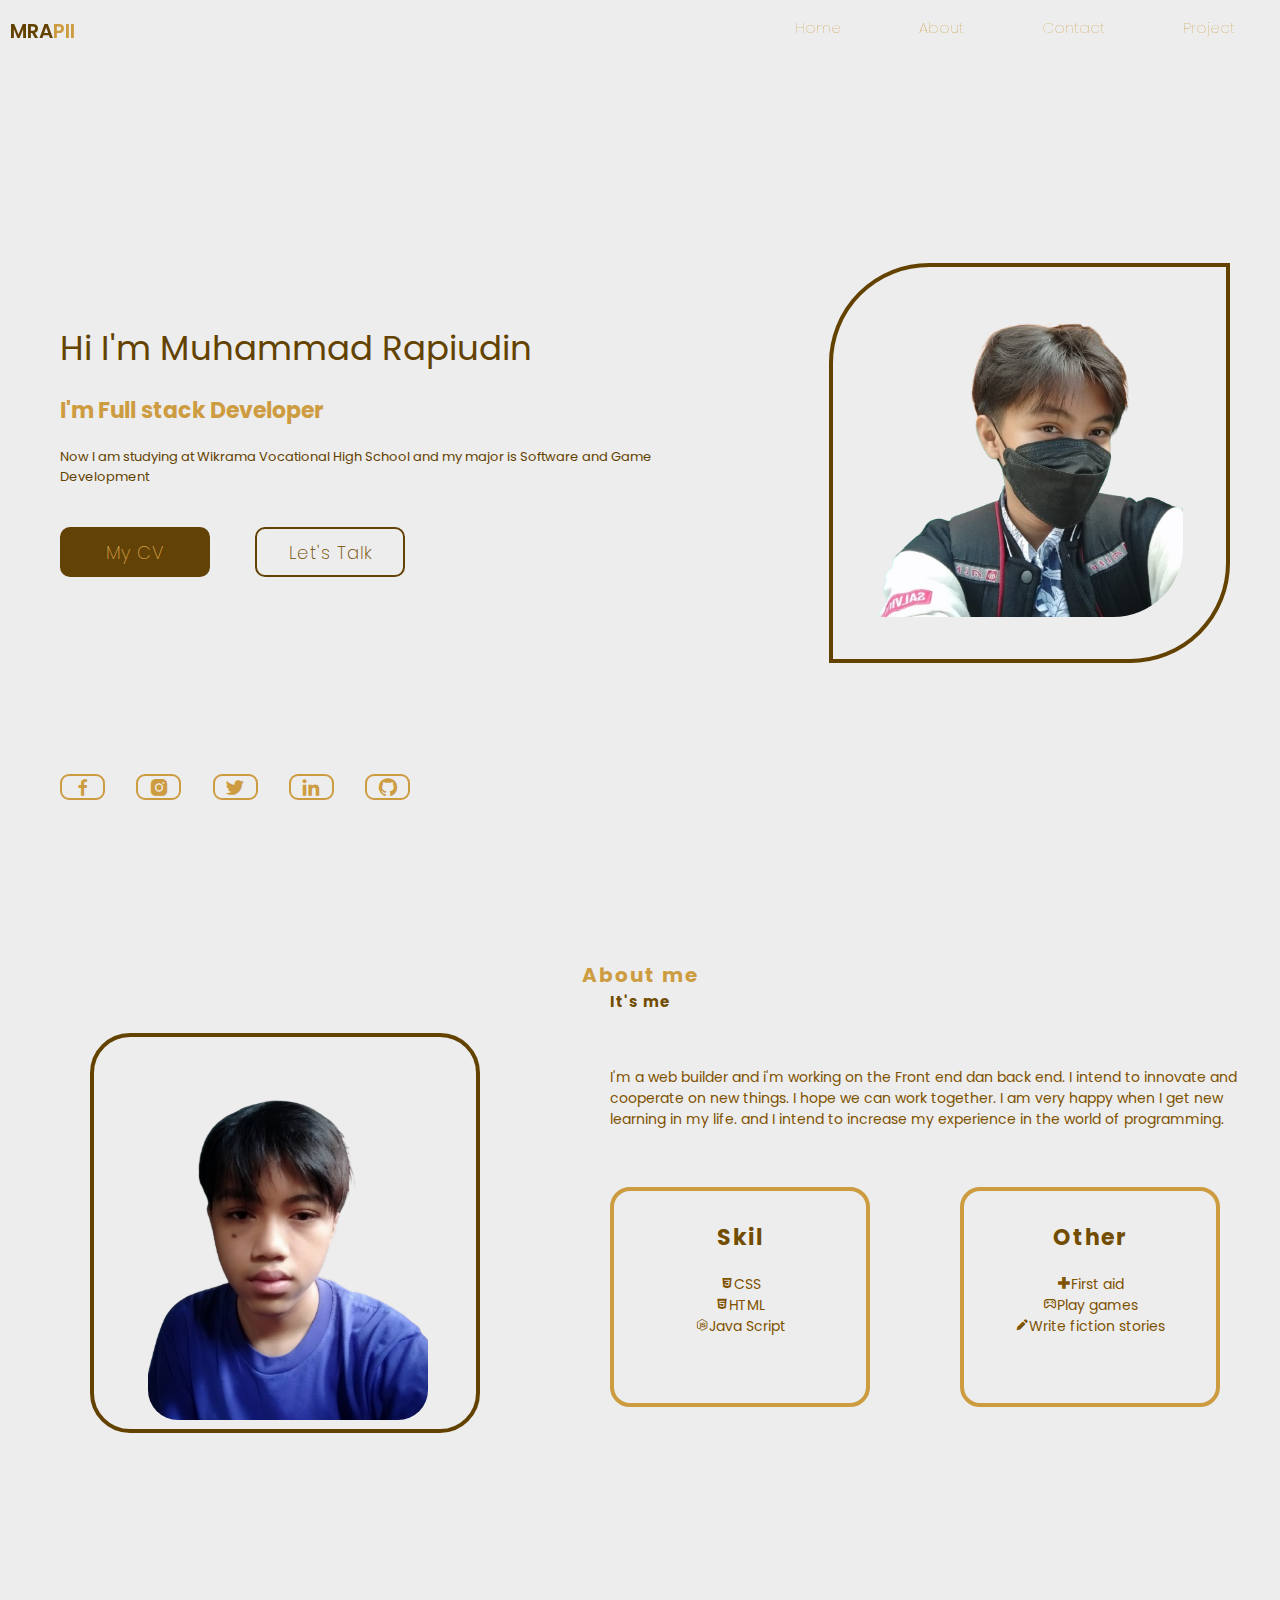
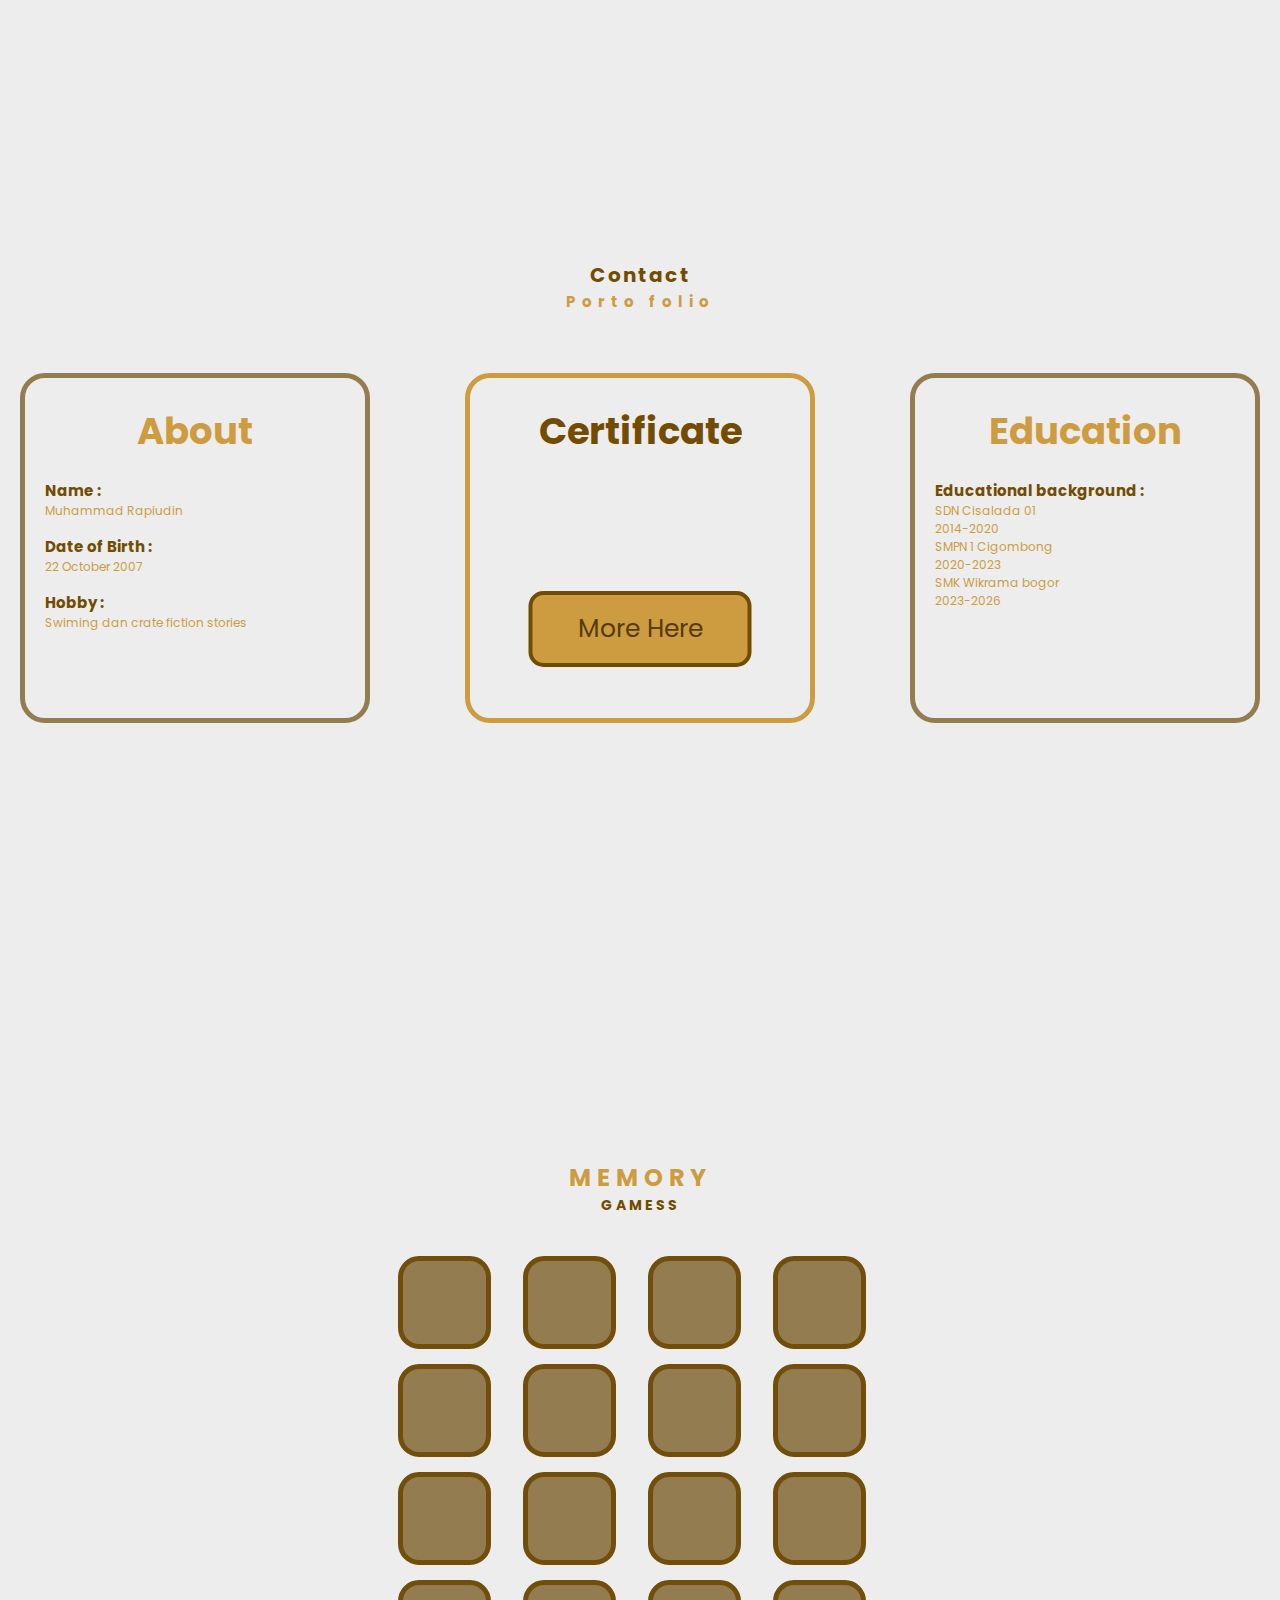
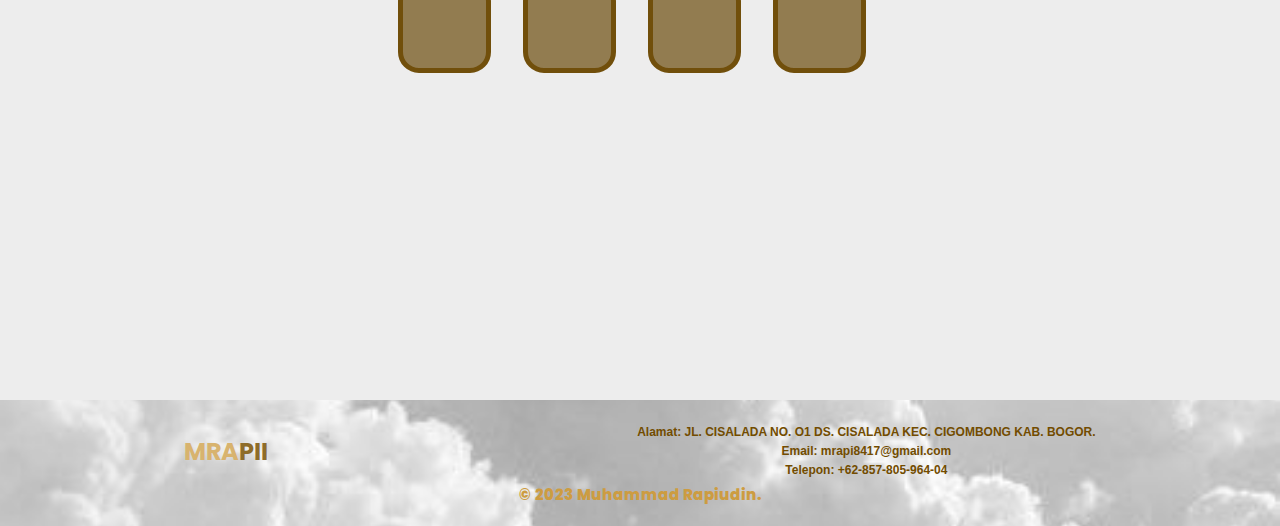
<file: index.html>
<!DOCTYPE html>
<html lang="en">
<head>
    <meta charset="UTF-8">
    <meta name="viewport" content="width=device-width, initial-scale=1.0">
    <title>INI PUNYA PIUN</title>
    <link rel="stylesheet" href="rapi.css">
    <link rel="stylesheet" href="respon.css">
    <link href='https://unpkg.com/boxicons@2.1.4/css/boxicons.min.css' rel='stylesheet'>
</head>
<body>
    <header class="header">
        <a href="#" class="logo"><span style="color:  rgb(99, 66, 0);">MRA</span><span style="color: rgb(205, 156, 65);">PII</span></a>

        <nav class="navbar">
        <a href="#satu.html">Home</a>
        <a href="#dua.html">About</a>
        <a href="#tiga.html">Contact</a>
        <a href="#empat.html">Project</a>
        </nav>
        <a href="#" id="burger"><i class='bx bx-menu'></i></a>
    </header>
    <section class="home" id="satu.html">
        <div class="home-content">
            <h1>Hi I'm Muhammad Rapiudin</h1>
            <h3>I'm Full stack Developer</h3>
            <p>Now I am studying at Wikrama  Vocational High School and my major is Software and Game Development</p>
            <div class="btn-box">
                <a href="CV.jpg" download>My CV</a>
                <a href="https://mail.google.com/mail/u/0/?tab=rm&ogbl#inbox?compose=CllgCJqWglVPKSNqprknmpXrndmLTXjbGXshltfRvSWTGnHlSxhzSZCCrHGszTqVXTCGnWBLpNV">Let's Talk</a>
            </div>
        </div>
        <div class="home-sci">
            <a href="#"><i class='bx bxl-facebook'></i></a>
            <a href="https://www.instagram.com/rapiun_/"><i class='bx bxl-instagram-alt'></i></a>
            <a href="#"><i class='bx bxl-twitter'></i></a>
            <a href="https://www.linkedin.com/in/muhammad-rapiudin-1171a2299/"><i class='bx bxl-linkedin' ></i></a>
            <a href="#"><i class='bx bxl-github'></i></a>
        </div>
        </div>
        <div class="contaner">
            <img src="asik.png">
        </div>
    </section>

    <article class="rumah" id="dua.html">
        <h1>About me</h1>
        <h3>It's me</h3>
        <div class="atap">
            <img src="WhatsApp_Image_2023-11-19_at_05.18.31_fe406205-removebg-preview-transformed (1).png" alt="">
        </div>

        <div class="isi">
            <p>I'm a web builder and i'm working on the Front end dan back end. I intend to innovate and cooperate on new things. I hope we can work together. I am very happy when I get new learning in my life. and I intend to increase my experience in the world of programming.</p>
            <div class="skil">
                <h1>Skil</h1>
                <ul>
                    <li><i class='bx bxl-css3' ></i>CSS</li>
                    <li><i class='bx bxl-html5'></i>HTML</li>
                    <li><i class='bx bxl-nodejs'></i>Java Script</li>
                </ul>
            </div>
            <div class="Other">
                <h1>Other</h1>
                <ul>
                    <li><i class='bx bx-plus-medical'></i>First aid</li>
                    <li><i class='bx bx-joystick'></i>Play games</li>
                    <li><i class='bx bxs-pencil'></i>Write fiction stories</li>
                </ul>
            </div>
        </div>
    </article>

    <aside class="imah" id="tiga.html">
        <h1 class="ab">Contact</h1>
        <h3 class="cd">Porto folio</h3>

        <div class="kenteng">
                <div class="kotak">
                    <h1>About</h1>
                    <h4>Name :</h4>
                    <p>Muhammad Rapiudin</p>
                    <h4>Date of Birth :</h4>
                    <p>22 October 2007</p>
                    <h4>Hobby :</h4>
                    <p>Swiming dan crate fiction stories</p>
                </div>
                <div class="bulet">
                    <h1>Certificate</h1>
                    <a href="#">More Here</a>
                </div>
                <div class="persegi">
                    <h1>Education</h1>
                    <h4>Educational background :</h4>
                    <p>SDN Cisalada 01</p>
                    <p>2014-2020</p>
                    <p>SMPN 1 Cigombong</p>
                    <p>2020-2023</p>
                    <p>SMK Wikrama bogor</p>
                    <p>2023-2026</p>
                </div>
        </div>
    </aside>

    <main id="empat.html">
        <h1>MEMORY</h1>
        <h3>GAMESS</h3>
        <div id="memory-game"></div>
<script>
  document.addEventListener('DOMContentLoaded', () => {
    const cards = [
      '1.jpg',
      '1.jpg',
      '2.jpg',
      '2.jpg',
      '3.jpg',
      '3.jpg',
      '4.jpg',
      '4.jpg',
      '5.jpg',
      '5.jpg',
      '6.jpg',
      '6.jpg',
      '7.jpg',
      '7.jpg',
      '8.jpg',
      '8.jpg',
    ];
    let flippedCards = [];
    let matchedCards = [];

    const memoryGame = document.getElementById('memory-game');

    // Shuffle the cards
    cards.sort(() => Math.random() - 0.5);

    // Create card elements
    cards.forEach((card, index) => {
      const cardElement = document.createElement('div');
      cardElement.classList.add('card');
      cardElement.dataset.card = card;
      cardElement.dataset.index = index;

      const cardInner = document.createElement('div');
      cardInner.classList.add('card-inner');

      const cardFront = document.createElement('div');
      cardFront.classList.add('card-face', 'card-front');
      cardFront.textContent = ' ';

      const cardBack = document.createElement('div');
      cardBack.classList.add('card-face', 'card-back');
      cardBack.style.backgroundImage = `url('${card}')`;

      cardInner.appendChild(cardFront);
      cardInner.appendChild(cardBack);
      cardElement.appendChild(cardInner);

      cardElement.addEventListener('click', () => flipCard(cardElement));
      memoryGame.appendChild(cardElement);
    });

    function flipCard(card) {
      card.classList.toggle('flipped');
      flippedCards.push(card);

      if (flippedCards.length === 2) {
        setTimeout(checkMatch, 500);
      }
    }

    function checkMatch() {
      const [card1, card2] = flippedCards;

      if (card1.dataset.card === card2.dataset.card) {
        matchedCards.push(card1, card2);
        if (matchedCards.length === cards.length) {
          alert('Keren banget kamuu bebb.');
        }
      } else {
        card1.classList.remove('flipped');
        card2.classList.remove('flipped');
      }

      flippedCards = [];
    }
  });
</script>
    </main>

    <footer>
        <div class="footer-content">
            <div class="footer-logo">
                <h1><span style="color: rgb(216, 179, 110);">MRA</span><span style="color: rgb(142, 108, 41);">PII</span></h1>
            </div>
            <div class="footer-info">
                <p>Alamat: JL. CISALADA NO. O1 DS. CISALADA KEC. CIGOMBONG KAB. BOGOR.</p>
                <p>Email: mrapi8417@gmail.com</p>
                <p>Telepon: +62-857-805-964-04</p>
            </div>
        </div>
        <div class="footer-bottom">
            <p>&copy; 2023 Muhammad Rapiudin. </p>
        </div>
    </footer>

    <script src="script.js"></script>
    
</body>
</html>
</file>
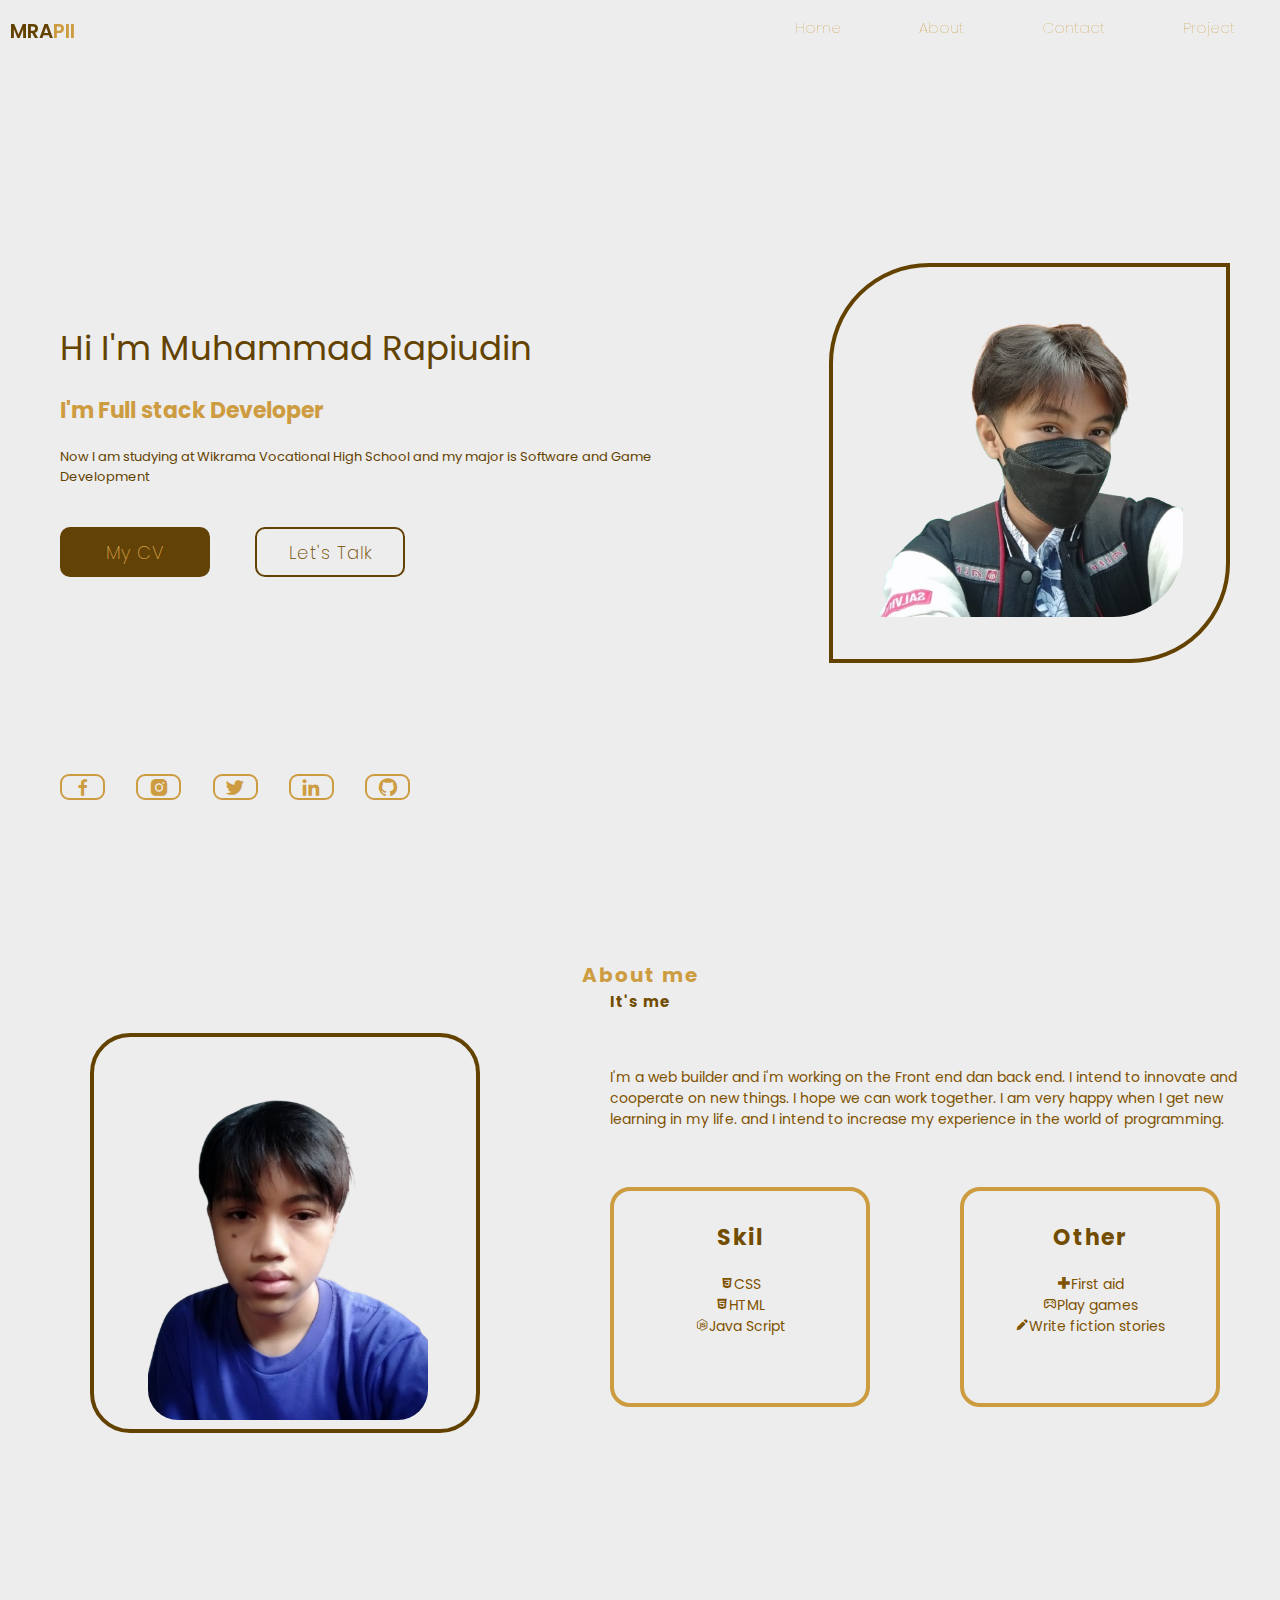
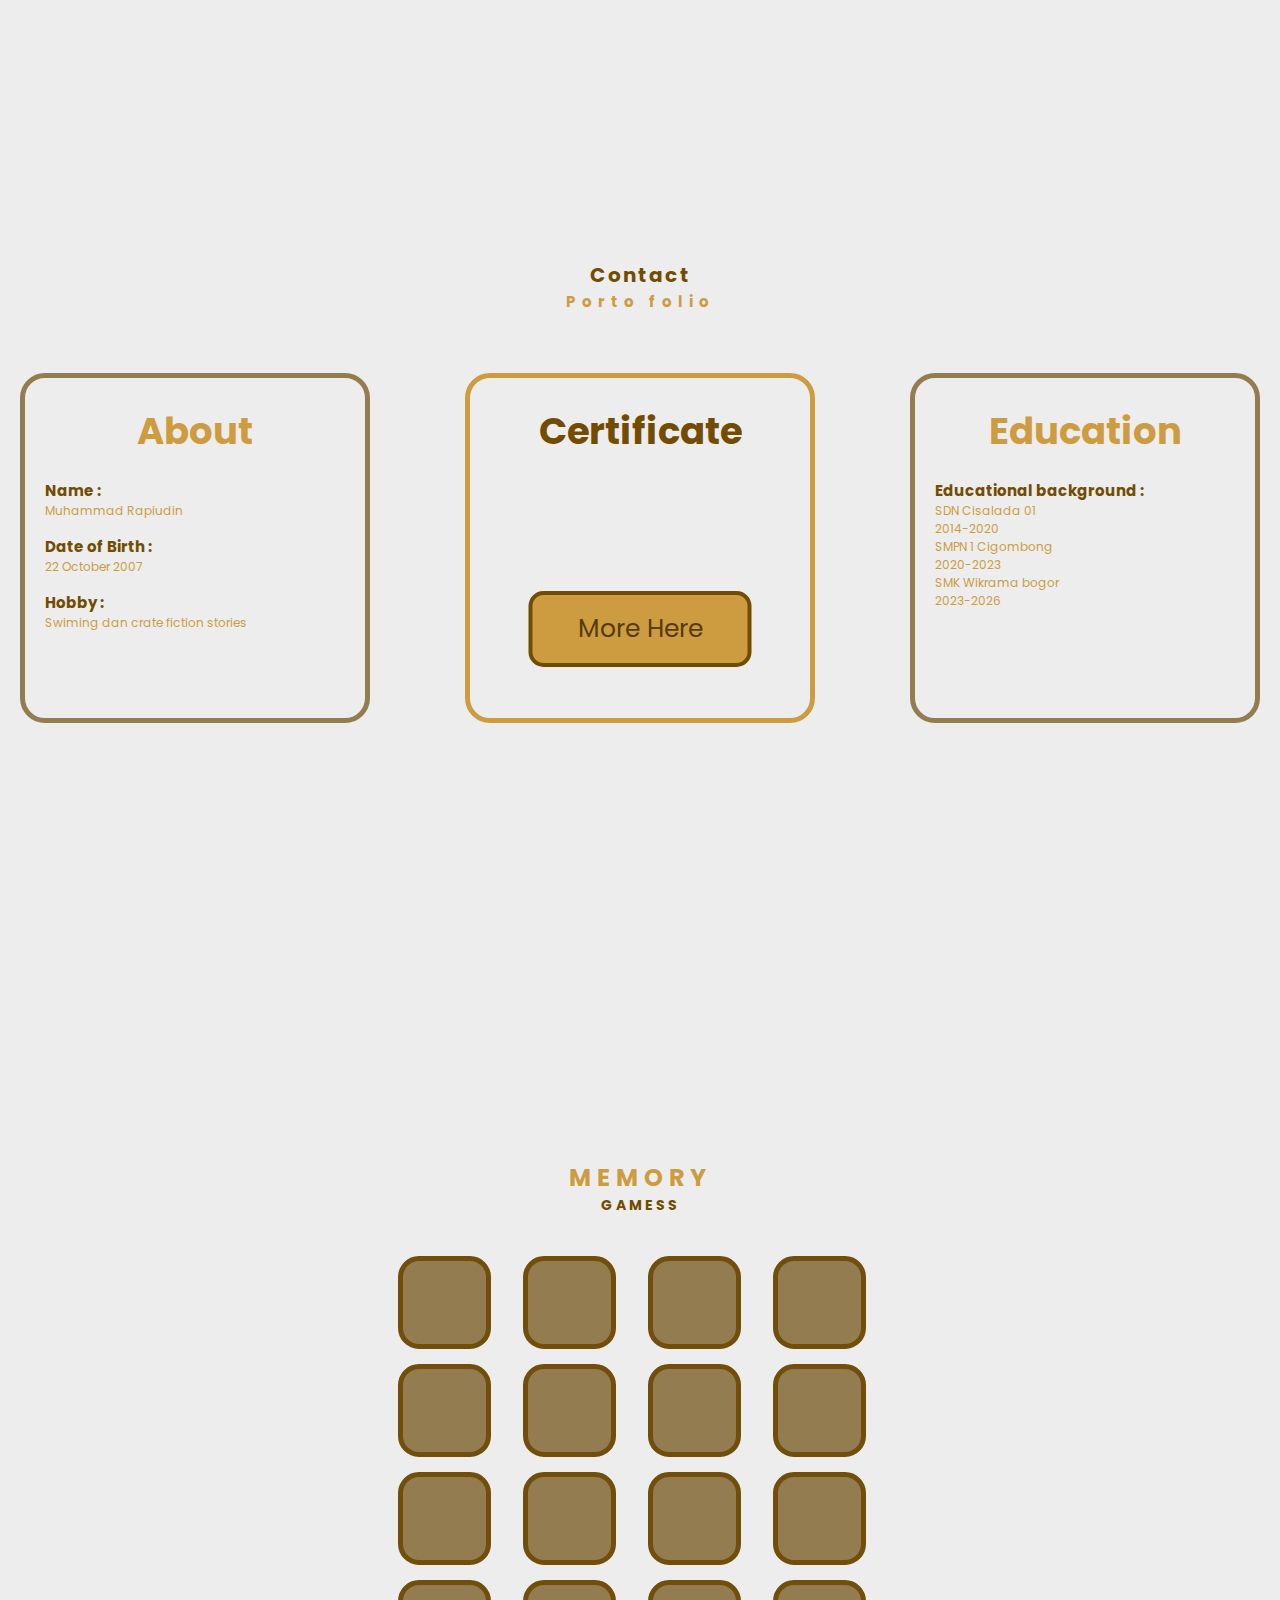
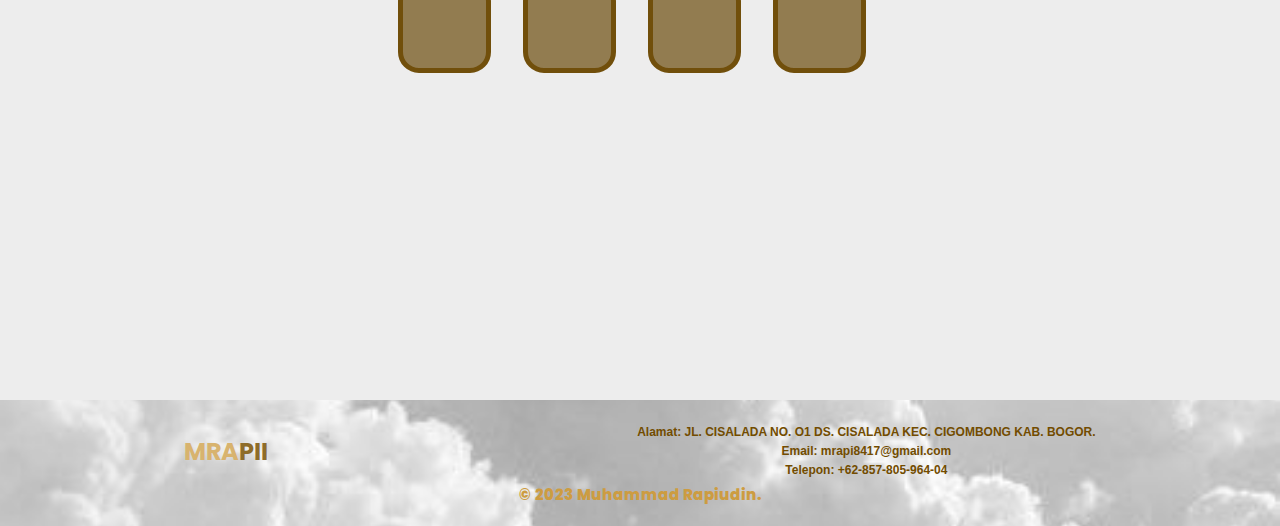
<file: rapi.html>
<!DOCTYPE html>
<html lang="en">
<head>
    <meta charset="UTF-8">
    <meta name="viewport" content="width=device-width, initial-scale=1.0">
    <title>INI PUNYA PIUN</title>
    <link rel="stylesheet" href="rapi.css">
    <link rel="stylesheet" href="respon.css">
    <link href='https://unpkg.com/boxicons@2.1.4/css/boxicons.min.css' rel='stylesheet'>
</head>
<body>
    <header class="header">
        <a href="#" class="logo"><span style="color:  rgb(99, 66, 0);">MRA</span><span style="color: rgb(205, 156, 65);">PII</span></a>

        <nav class="navbar">
        <a href="#satu.html">Home</a>
        <a href="#dua.html">About</a>
        <a href="#tiga.html">Contact</a>
        <a href="#empat.html">Project</a>
        </nav>
        <a href="#" id="burger"><i class='bx bx-menu'></i></a>
    </header>
    <section class="home" id="satu.html">
        <div class="home-content">
            <h1>Hi I'm Muhammad Rapiudin</h1>
            <h3>I'm Full stack Developer</h3>
            <p>Now I am studying at Wikrama  Vocational High School and my major is Software and Game Development</p>
            <div class="btn-box">
                <a href="CV.jpg" download>My CV</a>
                <a href="https://mail.google.com/mail/u/0/?tab=rm&ogbl#inbox?compose=CllgCJqWglVPKSNqprknmpXrndmLTXjbGXshltfRvSWTGnHlSxhzSZCCrHGszTqVXTCGnWBLpNV">Let's Talk</a>
            </div>
        </div>
        <div class="home-sci">
            <a href="#"><i class='bx bxl-facebook'></i></a>
            <a href="https://www.instagram.com/rapiun_/"><i class='bx bxl-instagram-alt'></i></a>
            <a href="#"><i class='bx bxl-twitter'></i></a>
            <a href="https://www.linkedin.com/in/muhammad-rapiudin-1171a2299/"><i class='bx bxl-linkedin' ></i></a>
            <a href="#"><i class='bx bxl-github'></i></a>
        </div>
        </div>
        <div class="contaner">
            <img src="asik.png">
        </div>
    </section>

    <article class="rumah" id="dua.html">
        <h1>About me</h1>
        <h3>It's me</h3>
        <div class="atap">
            <img src="WhatsApp_Image_2023-11-19_at_05.18.31_fe406205-removebg-preview-transformed (1).png" alt="">
        </div>

        <div class="isi">
            <p>I'm a web builder and i'm working on the Front end dan back end. I intend to innovate and cooperate on new things. I hope we can work together. I am very happy when I get new learning in my life. and I intend to increase my experience in the world of programming.</p>
            <div class="skil">
                <h1>Skil</h1>
                <ul>
                    <li><i class='bx bxl-css3' ></i>CSS</li>
                    <li><i class='bx bxl-html5'></i>HTML</li>
                    <li><i class='bx bxl-nodejs'></i>Java Script</li>
                </ul>
            </div>
            <div class="Other">
                <h1>Other</h1>
                <ul>
                    <li><i class='bx bx-plus-medical'></i>First aid</li>
                    <li><i class='bx bx-joystick'></i>Play games</li>
                    <li><i class='bx bxs-pencil'></i>Write fiction stories</li>
                </ul>
            </div>
        </div>
    </article>

    <aside class="imah" id="tiga.html">
        <h1 class="ab">Contact</h1>
        <h3 class="cd">Porto folio</h3>

        <div class="kenteng">
                <div class="kotak">
                    <h1>About</h1>
                    <h4>Name :</h4>
                    <p>Muhammad Rapiudin</p>
                    <h4>Date of Birth :</h4>
                    <p>22 October 2007</p>
                    <h4>Hobby :</h4>
                    <p>Swiming dan crate fiction stories</p>
                </div>
                <div class="bulet">
                    <h1>Certificate</h1>
                    <a href="#">More Here</a>
                </div>
                <div class="persegi">
                    <h1>Education</h1>
                    <h4>Educational background :</h4>
                    <p>SDN Cisalada 01</p>
                    <p>2014-2020</p>
                    <p>SMPN 1 Cigombong</p>
                    <p>2020-2023</p>
                    <p>SMK Wikrama bogor</p>
                    <p>2023-2026</p>
                </div>
        </div>
    </aside>

    <main id="empat.html">
        <h1>MEMORY</h1>
        <h3>GAMESS</h3>
        <div id="memory-game"></div>
<script>
  document.addEventListener('DOMContentLoaded', () => {
    const cards = [
      '1.jpg',
      '1.jpg',
      '2.jpg',
      '2.jpg',
      '3.jpg',
      '3.jpg',
      '4.jpg',
      '4.jpg',
      '5.jpg',
      '5.jpg',
      '6.jpg',
      '6.jpg',
      '7.jpg',
      '7.jpg',
      '8.jpg',
      '8.jpg',
    ];
    let flippedCards = [];
    let matchedCards = [];

    const memoryGame = document.getElementById('memory-game');

    // Shuffle the cards
    cards.sort(() => Math.random() - 0.5);

    // Create card elements
    cards.forEach((card, index) => {
      const cardElement = document.createElement('div');
      cardElement.classList.add('card');
      cardElement.dataset.card = card;
      cardElement.dataset.index = index;

      const cardInner = document.createElement('div');
      cardInner.classList.add('card-inner');

      const cardFront = document.createElement('div');
      cardFront.classList.add('card-face', 'card-front');
      cardFront.textContent = ' ';

      const cardBack = document.createElement('div');
      cardBack.classList.add('card-face', 'card-back');
      cardBack.style.backgroundImage = `url('${card}')`;

      cardInner.appendChild(cardFront);
      cardInner.appendChild(cardBack);
      cardElement.appendChild(cardInner);

      cardElement.addEventListener('click', () => flipCard(cardElement));
      memoryGame.appendChild(cardElement);
    });

    function flipCard(card) {
      card.classList.toggle('flipped');
      flippedCards.push(card);

      if (flippedCards.length === 2) {
        setTimeout(checkMatch, 500);
      }
    }

    function checkMatch() {
      const [card1, card2] = flippedCards;

      if (card1.dataset.card === card2.dataset.card) {
        matchedCards.push(card1, card2);
        if (matchedCards.length === cards.length) {
          alert('Keren banget kamuu bebb.');
        }
      } else {
        card1.classList.remove('flipped');
        card2.classList.remove('flipped');
      }

      flippedCards = [];
    }
  });
</script>
    </main>

    <footer>
        <div class="footer-content">
            <div class="footer-logo">
                <h1><span style="color: rgb(216, 179, 110);">MRA</span><span style="color: rgb(142, 108, 41);">PII</span></h1>
            </div>
            <div class="footer-info">
                <p>Alamat: JL. CISALADA NO. O1 DS. CISALADA KEC. CIGOMBONG KAB. BOGOR.</p>
                <p>Email: mrapi8417@gmail.com</p>
                <p>Telepon: +62-857-805-964-04</p>
            </div>
        </div>
        <div class="footer-bottom">
            <p>&copy; 2023 Muhammad Rapiudin. </p>
        </div>
    </footer>

    <script src="script.js"></script>
    
</body>
</html>
</file>
<file: rapi.css>
@import url('https://fonts.googleapis.com/css2?family=Poppins:wght@900&display=swap');
@import url('https://fonts.googleapis.com/css2?family=Alata&family=Lilita+One&family=Roboto&family=Rubik&family=Signika:wght@500&display=swap');

* {
    padding: 0;
    margin: 0;
    box-sizing: border-box;
}

html {
    scroll-behavior: smooth;
  }
  
body {
    color: aliceblue;
}

.header {
    position: fixed;
    width: 100%;
    padding-top: 15px;
    background: transparent;
    display: flex;
    justify-content: space-between;
    align-items: r;
    z-index: 100;
    font-family: 'Poppins',sans-serif;
    margin-top: 1px;
    padding-left: 10px;
}

.logo {
    font-size: 20px;
    text-decoration: none;
    font-weight: 600;
}

.navbar a{
    font-size: 15px;
    color: rgb(205, 156, 65);
    text-decoration: none;
    font-weight: 100;
    margin-right: 45px;
    margin-left: 30px;
    transition: 1s;
    border-bottom: 2px solid transparent;
    margin-left: 30px;
} 

.navbar a:hover {
    color: rgb(99, 66, 0);
    border-bottom: 2px solid ;  
}

#burger {
    display: none;
}

.home {
    height: 100vh;
    display: flex;
    align-items: center;
    background: rgb(237, 237, 237);
    background-size: cover; 
}

.home-content {
    padding: 60px;
}

.home img {
    width: 350px;
    transition: 0.9s;
    border-bottom-right-radius: 70px;
}

.contaner {
    background-color: transparent 50%;
    border-top-left-radius: 100px;
    border-bottom-right-radius: 100px;
    width: 450px;
    height: 400px;
    margin-left: 100px;
    border: 4px solid rgb(99, 66, 0);
    transition: 0.9s;
    margin-right: 50px;
    margin-top: 25px;
}

.contaner:hover {
    border-top-left-radius: 0;
    border-bottom-right-radius: 0;
    border-top-right-radius: 100px;
    border-bottom-left-radius: 100px;
}

.home img:hover {
    border-top-left-radius: 0;
    border-bottom-right-radius: 0;
    border-top-right-radius: 150px;
    border-bottom-left-radius: 150px;
}


.home-content h1 {
    font-size: 34px;
    font-weight: 400;
    margin-bottom: 20px;
    font-family: 'Poppins',sans-serif;
    color: rgb(99, 66, 0);
}

.home-content h3 {
    font-size: 22px;
    font-weight: 700;
    color: rgb  (0, 0, 0);
    font-family: "Poppins",sans-serif;
    color: rgb(205, 156, 65);
}

.home-content p {
    font-size: 13px;
    margin : 20px 0 40px;
    font-family: "Poppins",sans-serif;
    color: rgb(99, 66, 0);
}

.home-content .btn-box {
    display: flex;
    justify-content: space-between;
    width: 345px;
    height: 50px;
}


.btn-box a {
    position: relative;
    font-family: 'Poppins',sans-serif;
    display: inline-flex;
    width: 150px;
    height: 100%;
    background: rgb(99, 66, 7);
    border: 2px solid rgb(99, 66, 7);
    border-radius: 10px;
    font-size: 18px;
    color: rgb(205, 156, 65);
    text-decoration: none;
    font-weight: 200;
    letter-spacing: 1px;
    justify-content: center;
    align-items: center;
    z-index: 1;
    overflow: hidden;
    transition: .3s;
}

.btn-box a:hover {
    color: rgb(114, 76, 0);
}

.btn-box a:nth-child(2) {
    background: transparent;
    color: rgb(114, 76, 0);
}

.btn-box a:nth-child(2):hover {
    color: rgb(205, 156, 65);
}

.btn-box a:nth-child(2)::before{
    background: rgb(114, 76, 0);
}

.btn-box a::before {
    content: '';
    position: absolute;
    top: 0;
    left: 0;
    width: 0;
    height: 100%;
    background: rgb(237, 237, 237);;    
    z-index: -1;
    transition: 1s;
}

.btn-box a:hover::before {
    width: 100%;
}

.home-sci {
    position: absolute;
    bottom: 100px;
    width: 350px;
    display: flex;
    justify-content: space-between;
    margin-left: 60px;
}

.home-sci a {
    position: relative;
    display: inline-flex;
    justify-content: center;
    align-items: center;
    width: 45px;
    background: transparent;
    border: 2px solid rgb(205, 156, 65) ;
    border-radius: 9px;
    font-size: 22px;
    color: rgb(205, 156, 65);
    text-decoration: none;
    z-index: 1;
    transition: 1.5s;
}

.home-sci a:hover {
    color: rgb(0, 0, 0);
}

.home-sci a::before {
    content: '';
    border-radius: 5px;
    position: absolute;
    top: 0;
    bottom: 0;
    width: 0;
    height: 100%;
    background: rgb(205, 156, 65);
    z-index: -1;
    transition: 0.5s;
}

.home-sci a:hover::before {
    width: 100%;
}

.rumah {
    height: 100vh;
    background: rgb(237, 237, 237);
}

.rumah h1 {
    color: rgb(205, 156, 65);
    display: flex;
    justify-content: center;
    padding-top: 60px;
    font-size: 20px;
    font-family: 'Poppins',sans-serif;
    letter-spacing: 2px;
}

.rumah h3 {
    color: rgb(114, 76, 0);
    display: flex;
    justify-content: center;
    font-size: 15px;
    font-family: 'Poppins',sans-serif;
    letter-spacing: 1px;
}

.atap {
    border: 4px solid rgb(99, 66, 0);
    width: 390px;
    height: 400px;
    margin-left: 90px;
    border-radius: 40px;
    transition: 1.1s;
    margin-top: 20px;
}

.atap:hover {
    border-radius: 250px;
}

.rumah img {
    width: 300px;
    border-radius: 40px;
    margin-left: 44px;
    transition: 1.1s;
    padding: 10px;
}


.rumah img:hover  {
    border-radius: 240px;
}


.isi {
    position: absolute;
    left: 610px;
    color: rgb(127, 82, 0);
    bottom: -320px;
    font-size: 14px;
    font-family: 'Poppins',sans-serif;
    margin-bottom: 90px;
}

.skil {
    border: 4px solid rgb(205, 156, 65);
    width: 260px;
    height: 220px;
    position: absolute;
    top: 120px;
    border-radius: 20px;
    transition: 0.9s;
}

.skil:hover {
    transform: scale(1.2);
}

.skil h1 {
    color: rgb(114, 76, 0);
    font-size: 22px;
    padding-top: 30px;
}

.skil ul {
    text-align: center;
    list-style: none;
    margin-top: 20px;
}

.Other {
    border: 4px solid rgb(205, 156, 65);
    border-radius: 20px;
    top: 120px;
    width: 260px;
    height: 220px;
    justify-content: space-between;
    position: absolute;
    left: 350px;
    transition: 0.9s;
}

.Other:hover {
    transform: scale(1.2);
}

.Other h1 {
    color: rgb(114, 76, 0);
    font-size: 22px;
    padding-top: 30px;
}

.Other ul {
    text-align: center;
    list-style: none;
    margin-top: 20px;
}

.imah {
    height: 100vh;
    background: rgb(237, 237, 237);
}

.ab {
    color: rgb(114, 76, 0);
    display: flex;
    justify-content: center;
    padding-top: 60px;
    font-size: 20px;
    font-family: 'Poppins',sans-serif;
    letter-spacing: 2px;
}

.cd {
    color:  rgb(205, 156, 65);
    display: flex;
    justify-content: center;
    font-size: 15px;
    font-family: 'Poppins',sans-serif;
    letter-spacing: 6px;
}

.kenteng {
    display: flex;
    justify-content: space-between;
    margin: 60px 20px 0 20px;
}


.kotak {
    background: transparent;
    border: 5px solid rgb(146, 124, 80);
    width: 350px;
    height: 350px;
    border-radius: 25px;
    transition: 0.9s;
}

.kotak:hover {
    transform: scale(1.1);
    border-radius: 22%;
}

.kotak h1 {
    font-family: 'Poppins',sans-serif;
    text-align: center;
    padding-top: 25px;
    font-size: 37px;
    margin-bottom: 20px;
    color: rgb(205, 156, 65);
}

.kotak h4 {
    padding-left: 20px;
    font-family: 'Poppins',sans-serif;
    font-size: 15px;
    color:rgb(114, 76, 0) ;
    margin-top: 15px;
}

.kotak p {
    padding-left: 20px;
    font-family: 'Poppins',sans-serif;
    font-size: 12px;
    color: rgb(205, 156, 65);
}

.bulet {
    background: transparent;
    border: 5px solid rgb(205, 156, 65);
    width: 350px;
    height: 350px;
    border-radius: 25px;
    transition: 0.9s;
    
}

.bulet:hover {
    border-radius: 60px;
    transform: scale(0.9);
}

.bulet h1 {
    font-family: 'Poppins',sans-serif;
    font-size: 37px;
    padding-top: 25px;
    color: rgb(114, 76, 0);
    text-align: center;
}


.bulet a {
    position: relative;
    left: 50%;
    top: 50%;
    padding: 15px 45px 15px 45px;
    transform: translate(-50%, -50%);
    display: inline-flex;
    background: rgb(205, 156, 65);
    color: rgb(87, 59, 4);
    border: 4px solid rgb(114, 76, 0);
    border-radius: 15px;
    font-size: 25px;
    text-decoration: none;
    z-index: 1;
    overflow: hidden;
    transition: .3s;
    font-family: 'Poppins',sans-serif;
}

.bulet a:hover{
    color: rgb(221, 176, 92);
}

.bulet a::before {
    content: '';
    position: absolute;
    top: 0;
    left: 0;
    width: 0;
    height: 100%;
    background: rgb(114, 76, 0);
    transition: 1s;
    z-index: -1;
}

.bulet a:hover::before {
    width: 100%;
}

.persegi {
    background: transparent;
    border: 5px solid rgb(146, 124, 80);
    width: 350px;
    height: 350px;
    border-radius: 25px;
    transition: 0.9s;
}

.persegi:hover {
    transform: scale(1.1);
    border-radius: 22%;
}

.persegi h1 {
    font-family: 'Poppins',sans-serif;
    text-align: center;
    padding-top: 25px;
    font-size: 37px;
    margin-bottom: 20px;
    color: rgb(205, 156, 65);
}

.persegi h4 {
    padding-left: 20px;
    font-family: 'Poppins',sans-serif;
    font-size: 15px;
    color:rgb(114, 76, 0) ;
    margin-top: 15px;
}

.persegi p {
    padding-left: 20px;
    font-family: 'Poppins',sans-serif;
    font-size: 12px;
    color: rgb(205, 156, 65);
}


main {
    height: 100vh;
    background: rgb(237, 237, 237);
}

main h1 {
   text-align: center;
    font-family: 'Poppins',sans-serif;
    letter-spacing: 6px;
    color: rgb(205, 156, 65);
    padding-top: 60px;
}

main h3 {
    text-align: center;
    font-family: 'Poppins',sans-serif;
    color: rgb(114, 76, 0)  ;
    letter-spacing: 3px;
}

#memory-game {
    display: grid;
    grid-template-columns: repeat(4, 110px);
    gap: 15px;
    position: relative;
    margin-top: 40px;
    justify-content: center;
}

.card {
    width: 93px;
    height: 93px;
    perspective: 1000px;
    cursor: pointer;
}

.card-inner {
    width: 100%;
    height: 100%;
    transform-style: preserve-3d;
    transition: transform 0.6s;
}

  .card.flipped .card-inner {
    transform: rotateY(180deg);
}

  .card-face {
    width: 100%;
    height: 100%;
    position: absolute;
    backface-visibility: hidden;
    display: flex;
    justify-content: center;
    align-items: center;
    font-size: 1.5rem;
}

  .card-front {
    background: rgb(146, 124, 80);
    background-size: cover;
    border-radius: 21px;
    border: 5px solid rgb(113, 79, 11);
}

  .card-back {
    background-color: #eee;
    transform: rotateY(180deg);
    background-size: cover;
    border-radius: 16px;
}

footer {
    background: url(clouds.jpg);
    background-position: center;
    background-size: cover;
    text-align: center;
    padding: 20px 0;
    bottom: 0;
    width: 100%;
}


.footer-content {
    display: flex;
    justify-content: space-around;
    align-items: center;
}

.footer-info p {
    margin: 5px 0;
    font-weight: 600;
    color: rgb(114, 76, 0);
    font-family: 'Poopins',sans-serif;
}

.footer-bottom {
    margin-top: 1px;;
    font-weight: 800;
    font-family: 'Poppins',sans-serif;
    color: rgb(205, 156, 65);
    font-size: 15px;
}

.footer-bottom a {
    color: #fff;
    text-decoration: none;
}

.footer-logo h1 {
    font-family: 'Poppins',sans-serif;
}
</file>
<file: respon.css>
@media (max-width: 1366px) {
    html {
            font-size: 75%;
    }
    * {
        padding: 0;
        margin: 0;
    }

    header {
        width: 80%;
    }
}


/* tablet */
@media (max-width: 768px) {
    .contaner {
        display: none;
    }

    .home {
        background: rgb(245, 245, 245);
    }

    #burger {
        display: inline-block;
        font-size: 40px;
        color: rgb(5, 4, 4);
        margin-right: 45px;

    }

    .navbar {
        position: absolute;
        top: 100%;
        right: -100%;
        background: white;
        width: 30rem;
        height: 100vh;
        transition: 0.6s;
        border-top-left-radius: 50px;
    }

    .navbar.active {
        right: -60px;
    }

    .navbar a {
        color: rgb(205, 156, 65);
        display: block;
        margin-left: 25px;
        margin-top: 40px;
        padding: 0.5rem;
        font-size: 20px;
    }

    .home-sci {
        margin-left: 60px;
        bottom: 80px;
    }

    .rumah {
        height: 900px;
        background: rgb(245, 245, 245);
    }

    .atap {
        width: 240px;
        height: 265px;
        margin-left: 7px;
        margin-top: 50px;
    }
    
    .rumah img {
        width: 190px;
        padding:15px;
        margin-left: 25px;
    }

    .isi {
        position: absolute;
        left: 270px;
        bottom: -400px;
        font-size: 17px;
        margin-bottom: 90px;
    }

    .skil {
        width: 210px;
        height: 180px;
        position: absolute;
        top: 300px;
        left: -260px;
    }

    .skil h1 {
        font-size: 19px;
        padding-top: 13px;
    }

    .Other h1 {
        font-size: 19px;
        padding-top: 13px;
    }

    .Other {
        top: 300px;
        width: 210px;
        height: 180px;
        position: absolute;
        left: -25px;
    }

    .imah {
        background: rgb(245, 245, 245);
        height: 1150px;
    }

    .kenteng {
        display: block;
        margin: 0;
        position: relative;
    }

    .kotak {
        width: 350px;
        height: 270px;
        position: absolute;
        top: 0%;
        left: 50%;
        transform: translate(-50%, -50%);
        margin-top: 190px;
        transition: transform 0.8s , border-radius 0.8s;
    }

    .kotak:hover {
        transform: translate(-50%, -50%) scale(1.1);
        border-radius: 22%;
    }

    .kotak h1 {
        padding-top: 15px;
        font-size: 30px;
    }

    .bulet {
        width: 350px;
        height: 270px;
        position: absolute;
        top: 0%;
        left: 50%;
        transform: translate(-50%, -50%);
        margin-top: 500px;
        transition: transform 0.8s , border-radius 0.8s;
    }

    .bulet:hover {
        transform: translate(-50%, -50%) scale(0.9);
        border-radius: 22%;
    }

    .bulet h1 {
        padding-top: 20px;
        font-size: 30px;
    }

    .persegi {
        width: 350px;
        height: 270px;
        position: absolute;
        top: 0%;
        left: 50%;
        transform: translate(-50%, -50%);
        margin-top: 810px;
        transition: transform 0.8s , border-radius 0.8s;
    }

    .persegi:hover {
        transform: translate(-50%, -50%) scale(1.1);
        border-radius: 22%;
    }

    .persegi h1 {
        padding-top: 15px;
        font-size: 30px;
    }

    main {
        background: rgb(245, 245, 245);
        height: 800px;
    }

    .card {
        width: 75px;
        height: 75px;
    }

    .card-front {
        border-radius: 16px;
    }

    #memory-game {
        grid-template-columns: repeat(4, 90px);
        gap: 9px;
        margin-top: 80px;
    }

}


/* mobile phone */
@media (max-width: 468px) {
    .contaner {
        display: none;
    }
    
    .home-content {
        padding: 0px;
        margin-left: 30px;
        margin-bottom: 10px;

    }

    #burger {
        display: inline-block;
        font-size: 40px;
        color: rgb(5, 4, 4);

    }

    .navbar {
        position: absolute;
        top: 100%;
        right: -100%;
        background: white;
        width: 30rem;
        height: 100vh;
        transition: 0.6s;
        border-top-left-radius: 50px;
    }

    .navbar.active {
        right: -60px;
    }

    .navbar a {
        color: rgb(205, 156, 65);
        display: block;
        margin-left: 25px;
        margin-top: 40px;
        padding: 0.5rem;
        font-size: 17px;
    }

    .home-sci {
        margin-left: 30px;
        bottom: 65px;
        width: 300px;
    }

    .atap {
        width: 200px;
        height: 245px;
        margin-left: 7px;
        margin-top: 50px;
    }
    
    .rumah img {
        width: 170px;
        padding:15px;
        margin-left: 15px;
    }

    .isi {
        position: absolute;
        left: 220px;
        bottom: -470px;
        font-size: 13px;
        margin-bottom: 90px;
    }

    .skil {
        width: 160px;
        height: 140px;
        position: absolute;
        top: 300px;
        left: -210px;
    }

    .skil h1 {
        font-size: 19px;
        padding-top: 13px;
    }

    .Other h1 {
        font-size: 19px;
        padding-top: 13px;
    }

    .Other {
        top: 300px;
        width: 160px;
        height: 140px;
        position: absolute;
        left: -35px;
    }
    
    .kenteng {
        display: block;
        margin: 0;
        position: relative;
    }

    .kotak {
        width: 350px;
        height: 270px;
        position: absolute;
        top: 0%;
        left: 50%;
        transform: translate(-50%, -50%);
        margin-top: 190px;
        transition: transform 0.8s , border-radius 0.8s;
    }

    .kotak:hover {
        transform: translate(-50%, -50%) scale(1.1);
        border-radius: 22%;
    }

    .kotak h1 {
        padding-top: 15px;
        font-size: 30px;
    }

    .bulet {
        width: 350px;
        height: 270px;
        position: absolute;
        top: 0%;
        left: 50%;
        transform: translate(-50%, -50%);
        margin-top: 500px;
        transition: transform 0.8s , border-radius 0.8s;
    }

    .bulet:hover {
        transform: translate(-50%, -50%) scale(0.9);
        border-radius: 22%;
    }

    .bulet h1 {
        padding-top: 20px;
        font-size: 30px;
    }

    .persegi {
        width: 350px;
        height: 270px;
        position: absolute;
        top: 0%;
        left: 50%;
        transform: translate(-50%, -50%);
        margin-top: 810px;
        transition: transform 0.8s , border-radius 0.8s;
    }

    .persegi:hover {
        transform: translate(-50%, -50%) scale(1.1);
        border-radius: 22%;
    }

    .persegi h1 {
        padding-top: 15px;
        font-size: 30px;
    }

    .card {
        width: 75px;
        height: 75px;
    }

    .card-front {
        border-radius: 16px;
    }

    #memory-game {
        grid-template-columns: repeat(4, 90px);
        gap: 9px;
        margin-top: 80px;
    }
    
}
</file>
